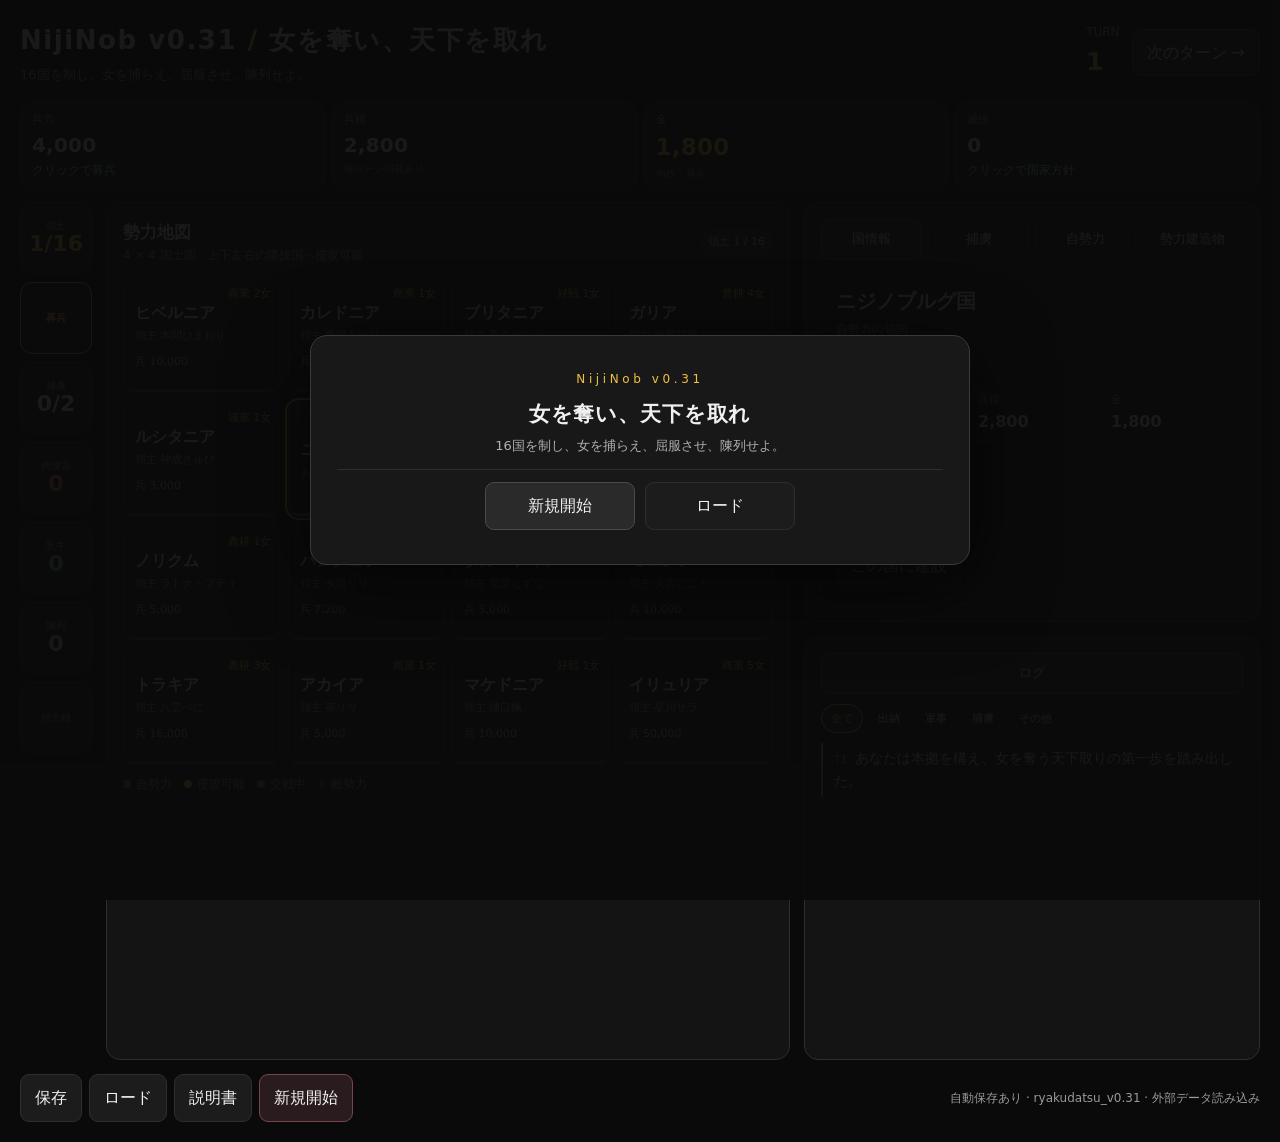
<file: index.html>
<!doctype html>
<html lang="ja">
<head>
<meta charset="utf-8">
<meta name="viewport" content="width=device-width, initial-scale=1">
<title>NijiNob v0.31 — 女を奪い、天下を取れ</title>
<link rel="stylesheet" href="style.css?v=31">
</head>
<body>
<div class="wrap">
<header class="top">
 <div class="brand"><h1>NijiNob v0.31 <span style="color:var(--gold)">/</span> 女を奪い、天下を取れ</h1><p>16国を制し、女を捕らえ、屈服させ、陳列せよ。</p></div>
 <div class="turnbox"><div><div class="eyebrow">TURN</div><div class="turnnum" id="turn">1</div></div><button class="primary" id="nextTop">次のターン →</button></div>
</header>
<section class="hud" id="hud"></section>
<div class="layout">
 <aside class="sidetiles" id="sidetiles"></aside>
 <section class="panel">
  <div class="panelhead"><div><h2>勢力地図</h2><div class="eyebrow">4 × 4 国土図 · 上下左右の隣接国へ侵攻可能</div></div><span class="pill" id="landCount">領土 1 / 16</span></div>
  <div class="mapgrid" id="map"></div>
  <div class="legend"><span><i class="dot" style="background:#8a6fc0"></i>自勢力</span><span><i class="dot" style="background:var(--gold)"></i>侵攻可能</span><span><i class="dot" style="background:#e07a6a"></i>交戦中</span><span><i class="dot" style="background:#3a3a3a"></i>敵勢力</span></div>
 </section>
 <aside class="sidecol">
  <section class="panel">
   <div class="tabs"><button class="active" data-rtab="country">国情報</button><button id="capTabBtn">捕虜</button><button data-rtab="lands">自勢力</button><button data-rtab="specials">勢力建造物</button></div>
   <div id="rightbody"></div>
  </section>
  <section class="panel">
   <div class="tabs"><button class="active" data-ltab="log">ログ</button></div>
   <div id="leftbody"></div>
  </section>
 </aside>
</div>
<div class="bottom">
 <div class="left"><button id="saveBtn">保存</button><button id="loadBtn">ロード</button><button id="manualBtn">説明書</button><button id="resetBtn" class="danger">新規開始</button></div>
 <div class="right"><span class="notice">自動保存あり · ryakudatsu_v0.31 · 外部データ読み込み</span></div>
</div>
</div>
<div id="modalroot"></div><div id="toast" class="toast hidden"></div>

<script src="data/characters.js?v=31"></script>
<script src="data/text.js?v=31"></script>
<script src="js/core.js?v=31"></script>
<script src="js/game.js?v=31"></script>
<script src="js/ui.js?v=31"></script>
<script src="js/main.js?v=31"></script>
</body>
</html>
</file>
<file: style.css>
:root{
 --bg:#0a0a0a;--panel:#141414;--panel2:#1c1c1c;--line:#2e2e2e;
 --text:#f0f0f0;--muted:#9a9a9a;--gold:#f0c040;
 --display:#c9d2dc;--display-dim:#8a94a0;
 --milk:#7fc98a;--milk-dim:#4f8a5c;
 --niku:#d97a6c;--niku-dim:#9c4a40;
 --own:#2a2438;--own-line:#5a4a7a;
 --red:#e07a6a;--green:#7fc98a;--blue:#8ab4d9;
 --adj:#5fd9c0;
}
*{box-sizing:border-box}
body{margin:0;background:var(--bg);color:var(--text);font:16px/1.6 system-ui,-apple-system,"Segoe UI",sans-serif;touch-action:manipulation;user-select:none;-webkit-user-select:none}
button,select{font:inherit}
button{border:1px solid var(--line);background:#1c1c1c;color:var(--text);border-radius:9px;padding:10px 14px;cursor:pointer;transition:.15s}
button:hover{border-color:var(--gold);background:#262626}
button:disabled{opacity:.38;cursor:not-allowed}
button.primary{background:#2a2a2a;border-color:#4a4a4a}
button.danger{border-color:#78454b;background:#2a1c1e}
button,html{-webkit-tap-highlight-color:transparent}
.wrap{max-width:1500px;margin:auto;padding:20px}
.top{display:flex;align-items:center;justify-content:space-between;gap:16px;margin-bottom:16px}
.brand h1{font-size:26px;letter-spacing:.06em;margin:0}
.brand p{margin:3px 0 0;color:var(--muted);font-size:13px}
.turnbox{display:flex;align-items:center;gap:12px}
.turnnum{font-size:25px;font-weight:800;color:var(--gold)}

/* ===== HUD ===== */
.hud{display:grid;grid-template-columns:repeat(4,minmax(100px,1fr));gap:7px;margin-bottom:10px}
.stat,.panel{background:var(--panel);border:1px solid var(--line);border-radius:14px}
.stat{padding:9px 11px}
.stat .k{font-size:11px;color:var(--muted)}
.stat .v{font-size:20px;font-weight:750;letter-spacing:.01em}
.stat .sub{font-size:10px;color:#7a7a7a}
.stat.gold .v{color:var(--gold);font-size:23px}
.stat.warn .v{color:var(--red)}
.stat.clickable .sub{font-size:12px;color:#a5e5f8}
.stat.clickable:hover{border-color:var(--gold);background:#1e1e1e}

.layout{display:grid;grid-template-columns:72px minmax(0,1.2fr) minmax(360px,.8fr);gap:14px}
.sidetiles{display:flex;flex-direction:column;gap:8px}
.stile{width:72px;height:72px;border:1px solid var(--line);border-radius:12px;background:var(--panel);display:flex;flex-direction:column;align-items:center;justify-content:center;cursor:pointer;transition:.15s;padding:4px}
.stile:hover{border-color:var(--gold);background:#1e1e1e}
.stile .tk{font-size:10px;color:var(--muted);line-height:1.2;text-align:center}
.stile .tv{font-size:22px;font-weight:800;line-height:1.1}
.stile.land .tv{color:var(--gold)}
.stile.cap .tv{color:var(--text)}
.stile.niku .tv{color:var(--niku)}
.stile.milk .tv{color:var(--milk)}
.stile.disp .tv{color:var(--display)}
.stile.record .tv{font-size:15px;font-weight:800;color:var(--text);letter-spacing:.02em}
.stile.recruit{border-color:var(--gold);background:#1c1810}
.stile.recruit:hover{border-color:var(--gold);background:#262010}
.stile.recruit .tk{color:var(--gold);font-weight:700}
.stile.recruit .tv{font-size:15px;font-weight:800;color:var(--gold)}

.panel{padding:16px;min-width:0}
.panelhead{display:flex;align-items:center;justify-content:space-between;gap:10px;margin-bottom:12px}
.panelhead h2{font-size:17px;margin:0}
.eyebrow{color:var(--muted);font-size:12px}
.mapgrid{display:grid;grid-template-columns:repeat(4,minmax(0,1fr));gap:8px}
.country{min-height:116px;border:1px solid #333;border-radius:11px;padding:11px;background:#161616;text-align:left;position:relative;overflow:hidden}
.country:before{content:"";position:absolute;inset:auto 0 0;height:3px;background:#3a3a3a}
.country.owned{background:var(--own);border-color:var(--own-line)}
.country.owned:before{background:#8a6fc0}
.country.inbattle{border-color:var(--red)}
.country.inbattle:before{background:var(--red)}
.country.selected{outline:2px solid var(--gold);outline-offset:1px}
.country .cname{font-weight:750;font-size:16px}
.country .cowner{font-size:11px;color:var(--muted);margin-top:2px}
.country .cstats{font-size:11px;color:#b0b0b0;margin-top:8px}
.country .badge{position:absolute;top:7px;right:7px;font-size:11px;color:var(--gold)}
.country .badge.battle{color:var(--red);font-weight:800}
.legend{display:flex;gap:12px;flex-wrap:wrap;color:var(--muted);font-size:12px;margin-top:10px}
.dot{display:inline-block;width:8px;height:8px;border-radius:50%;margin-right:5px}
.sidecol{display:grid;gap:14px;align-content:start}
.countrydetail{background:#111;border:1px solid #2e2e2e;border-radius:11px;padding:14px}
.countrydetail h3{margin:0 0 3px;font-size:20px}
.pills{display:flex;flex-wrap:wrap;gap:6px;margin:9px 0}
.pill{font-size:11px;padding:4px 8px;border-radius:20px;background:#242424;color:#d0d0d0}
.pill.owned{background:#2a2438;color:#c8b8f0}
.pill.aff{background:#2a1e20;color:#e7b8c0}
.pill.cap{background:#2a2410;color:var(--gold)}
.pill.disp{background:#1e2228;color:var(--display)}
.pill.milk{background:#182a18;color:var(--milk)}
.pill.niku{background:#2a1818;color:var(--niku)}
.pill.econ{background:#1e2a2a;color:#8ad9d9}
.detailgrid{display:grid;grid-template-columns:repeat(3,1fr);gap:7px}
.mini{padding:9px;background:#161616;border-radius:8px}
.mini span{display:block;color:var(--muted);font-size:11px}
.mini b{font-size:16px}
.tabs{display:flex;gap:6px;margin-bottom:10px}
.tabs button{flex:1;padding:9px 5px;font-size:13px}
.tabs button.active{background:#2a2a2a;border-color:#4a4a4a}
.tabs button.alert{color:var(--gold);border-color:#8a6f20}
.tabs button.alert.active{background:#2a2410;border-color:#8a6f20;color:var(--gold)}
.filterbar{display:flex;gap:5px;flex-wrap:wrap;margin-bottom:10px}
.filterbar button{font-size:11px;padding:5px 9px;border-radius:20px}
.filterbar button.active{background:#2a2a2a;border-color:var(--gold);color:var(--gold)}
.log{height:300px;overflow:auto;display:flex;flex-direction:column;gap:10px;padding-right:6px}
.logitem{border-left:2px solid #444;padding:4px 0 4px 11px;color:#dcdcdc;font-size:13.5px;line-height:1.7}
.logitem .lt{color:#8a8a8a;font-size:11px;margin-right:7px;font-variant-numeric:tabular-nums}
.logitem.good{border-color:var(--green)}
.logitem.warn{border-color:var(--gold)}
.logitem.bad{border-color:var(--red)}
.logitem.ero{border-color:var(--niku)}
.logitem.disp{border-color:var(--display)}
.logitem.milk{border-color:var(--milk)}
.logitem.niku{border-color:var(--niku)}
.commands{display:grid;grid-template-columns:repeat(3,minmax(0,1fr));gap:8px}
.commands button{min-height:54px;text-align:left}
.commands button strong{display:block;font-size:14px}
.commands button small{display:block;font-size:11px;color:var(--muted);margin-top:2px}
.subheading{font-size:13px;color:#b0b0b0;margin:12px 0 7px}
.bottom{display:flex;justify-content:space-between;align-items:center;gap:10px;margin-top:14px;flex-wrap:wrap}
.bottom .left,.bottom .right{display:flex;gap:7px;flex-wrap:wrap}
.notice{font-size:12px;color:var(--muted)}
.empty{padding:24px 10px;color:var(--muted);text-align:center}

.captives{display:grid;gap:8px;max-height:420px;overflow:auto}
.captives.tabcaptives{max-height:56vh}
.captive{border:1px solid #2e2e2e;border-radius:10px;padding:11px;background:#131313;display:flex;gap:11px}
.captive .cimg{width:72px;height:96px;flex:0 0 72px;border:1px solid #333;border-radius:8px;background:#0d0d0d;overflow:hidden;display:flex;align-items:center;justify-content:center;color:#666;font-size:10px;text-align:center;cursor:pointer;position:relative}
.captive .cimg img{width:100%;height:100%;object-fit:cover}
.captive .cbody{flex:1;min-width:0}
.cname-row h4{margin:0;font-size:15px}
.cmeta-row{display:flex;flex-wrap:wrap;gap:4px;align-items:center;margin:4px 0}
.cmeta-row .status{margin-left:auto}
.captive p{margin:5px 0;color:var(--muted);font-size:12px}
.captive .actions{display:flex;gap:5px;flex-wrap:wrap}
.captive .actions button{font-size:12px;padding:7px 9px}
.status{font-size:11px;border-radius:20px;padding:4px 8px;background:#242424;white-space:nowrap}
.status.ready{background:#2a2410;color:var(--gold)}
.status.display{background:#1e2228;color:var(--display)}
.status.milk{background:#182a18;color:var(--milk)}
.status.niku{background:#2a1818;color:var(--niku)}
.status.resist{background:#2a1a1a;color:#f0b3b3}

.battleoverlay{position:fixed;inset:0;background:#000000e0;display:flex;align-items:center;justify-content:center;padding:18px;z-index:5}
.modal{width:min(660px,100%);background:#181818;border:1px solid #3a3a3a;border-radius:17px;padding:22px;box-shadow:0 20px 80px #0009;max-height:90vh;overflow:auto}
.modal.wide{width:min(1000px,100%)}
.modal h2{margin:0 0 5px;font-size:21px}
.modal p{color:#b0b0b0}
.recruitcount{font-size:14px;font-weight:800;color:var(--gold);background:#1c1810;border:1px solid #4a4030;border-radius:8px;padding:7px 12px;margin:8px 0;display:inline-block;letter-spacing:.05em}
.battlebars{display:grid;grid-template-columns:1fr 1fr;gap:12px;margin:16px 0}
.barwrap{background:#0d0d0d;border-radius:8px;overflow:hidden;height:10px;margin-top:5px}
.bar{height:100%;background:var(--gold)}
.bar.enemy{background:var(--red)}
.battleactions{display:grid;grid-template-columns:repeat(3,1fr);gap:8px}
.battleactions button{text-align:left}
.battleactions b{display:block;font-size:15px}
.battleactions small{font-size:11px;color:#b0b0b0}
.modalnote{font-size:12px;color:#7a7a7a}
.toast{position:fixed;bottom:18px;left:50%;transform:translateX(-50%);background:#f0f0f0;color:#0a0a0a;padding:11px 18px;border-radius:9px;box-shadow:0 8px 30px #0006;z-index:10;font-weight:650;max-width:90%;text-align:center;font-size:15px}
.hidden{display:none!important}
select,input{background:#1c1c1c;color:var(--text);border:1px solid var(--line);padding:9px;border-radius:8px;width:100%;font:inherit}
.separator{height:1px;background:var(--line);margin:12px 0}
.victory{text-align:center;padding:18px}
.victory h2{color:var(--gold);font-size:30px}

.bldtabs{display:flex;gap:6px;margin-bottom:10px}
.bldtabs button{flex:1;padding:9px}
.bldtabs button.active{background:#2a2a2a;border-color:#4a4a4a}
.nextlvl{color:var(--gold);font-size:12px;margin-top:4px}
.bcard{border:1px solid #2e2e2e;border-radius:10px;padding:13px;background:#131313}
.bcard.disp{border-color:var(--display-dim)}
.bcard.milk{border-color:var(--milk-dim)}
.bcard.niku{border-color:var(--niku-dim)}
.bcard h4{font-size:17px;margin:0}
.bcard .effect{font-size:14px;font-weight:700;color:var(--gold);background:#1c1c1c;border:1px solid #3a3a3a;border-radius:8px;padding:8px 11px;margin:8px 0}
.bcard.disp .effect{color:var(--display)}
.bcard.milk .effect{color:var(--milk)}
.bcard.niku .effect{color:var(--niku)}
.bcard .flavor{font-size:13.5px;color:#b8b8b8;line-height:1.8;margin:8px 0}

.bldgrid{display:grid;grid-template-columns:repeat(3,1fr);gap:12px;margin:14px 0}
.bldcard{aspect-ratio:1/1;border:1px solid #2e2e2e;border-radius:12px;background:#131313;padding:14px;display:flex;flex-direction:column;position:relative;transition:.15s}
.bldcard:hover{border-color:var(--gold);background:#181818}
.bldcard.disp{border-color:var(--display-dim)}
.bldcard.milk{border-color:var(--milk-dim)}
.bldcard.niku{border-color:var(--niku-dim)}
.bldcard .bldname{font-size:16px;font-weight:750;margin:0}
.bldcard .bldbadge{position:absolute;top:10px;right:10px;font-size:10px;border-radius:20px;padding:3px 8px;background:#242424;color:#b0b0b0}
.bldcard .bldbadge.built{background:#1e2a1e;color:#b3f2d4}
.bldcard .bldeff{font-size:12px;font-weight:700;color:var(--gold);background:#1c1c1c;border:1px solid #3a3a3a;border-radius:8px;padding:7px 9px;margin:9px 0;line-height:1.5}
.bldcard.disp .bldeff{color:var(--display)}
.bldcard.milk .bldeff{color:var(--milk)}
.bldcard.niku .bldeff{color:var(--niku)}
.bldcard .bldflavor{font-size:12px;color:#a8a8a8;line-height:1.6;margin:6px 0 0;overflow:hidden;flex:1}
.adjbox{margin:8px 0;border:1px solid #2a4a44;background:#0e1a18;border-radius:8px;padding:8px 11px}
.adjhead{font-size:11px;color:var(--adj);font-weight:800;letter-spacing:.05em;margin-bottom:4px}
.adjline{font-size:12.5px;color:#a8e5d8;line-height:1.7}
.givesbox{margin:8px 0;border:1px solid #3a3020;background:#1a160e;border-radius:8px;padding:8px 11px}
.giveshead{font-size:11px;color:#e0b050;font-weight:800;letter-spacing:.05em;margin-bottom:4px}
.givesline{font-size:12px;color:#e5d0a8;line-height:1.6}
.bldcard .bldcost{font-size:12px;color:var(--muted);margin-top:auto}
.bldcard .bldcost b{color:var(--gold);font-size:14px}
.bldcard .bldbtn{margin-top:8px;width:100%;font-size:13px;padding:8px}

.temperpill{font-size:11px;padding:3px 7px;border-radius:20px;background:#1e1e2a;color:#c0bcee;margin-right:3px}
.contactrow{display:flex;gap:5px;flex-wrap:wrap;margin-top:6px}
.contactrow button{font-size:12px;padding:6px 9px}
.contactrow button.hit{border-color:#5a9c6e;background:#16261c}
.contactrow button.miss{border-color:#9c5a5a;background:#261616}
.tabbadge{font-size:10px;border-radius:20px;padding:1px 6px;background:#2a2410;color:var(--gold);margin-left:5px;font-weight:700}
.namelink{cursor:pointer;border-bottom:1px dotted #7a7a7a}
.namelink:hover{color:var(--gold);border-color:var(--gold)}

.profwrap{display:grid;grid-template-columns:200px 1fr;gap:18px}
.profimg{width:200px;aspect-ratio:2/3;border:1px solid #3a3a3a;border-radius:11px;background:#111;display:flex;align-items:center;justify-content:center;color:#666;font-size:13px;overflow:hidden;position:relative}
.profimg img{width:100%;height:100%;object-fit:cover}
.proftable{display:grid;grid-template-columns:auto 1fr;gap:6px 14px;align-content:start}
.proftable .pk{color:var(--muted);font-size:13px;white-space:nowrap}
.proftable .pv{font-size:14px}

.slotgrid{display:grid;grid-template-columns:repeat(3,1fr);gap:10px;margin:14px 0}
.slot{min-height:150px;border:1px solid #e8e8e8;border-radius:12px;background:#111;padding:12px;cursor:pointer;transition:.15s;position:relative;display:flex;flex-direction:column;justify-content:center;align-items:center;text-align:center}
.slot:hover{border-color:var(--gold);background:#181818}
.slot.locked{opacity:.45;cursor:default;background:#0d0d0d;border-color:#5a5a5a}
.slot.locked:hover{border-color:#5a5a5a;background:#0d0d0d}
.slot.center{border-color:#f0c040;background:#181810}
.slot.center:hover{border-color:var(--gold)}
.slot.disp{border-color:var(--display-dim)}
.slot.milk{border-color:var(--milk-dim)}
.slot.niku{border-color:var(--niku-dim)}
.slot .slotlabel{font-size:15px;font-weight:750}
.slot.disp .slotlabel{color:var(--display)}
.slot.milk .slotlabel{color:var(--milk)}
.slot.niku .slotlabel{color:var(--niku)}
.slot .slotlv{font-size:12px;color:var(--gold);margin-top:4px}
.slot .sloteff{font-size:11px;color:#9a9a9a;margin-top:6px;line-height:1.5}
.slot .slotempty{font-size:13px;color:#666}
.slot .lockmark{font-size:11px;color:#666;margin-top:6px}
.slot .slotbadge{position:absolute;top:8px;right:8px;font-size:10px;border-radius:20px;padding:2px 7px;background:#1e2a1e;color:#b3f2d4}
.slot.center .slotbadge{background:#2a2410;color:var(--gold)}
.slot .assignbtn{position:absolute;bottom:6px;left:6px;right:6px;font-size:11px;padding:5px;border-radius:7px}
.slot .buffmark{position:absolute;top:8px;left:8px;font-size:10px;color:var(--adj)}

.specialrow{display:grid;grid-template-columns:1fr 1fr;gap:10px;margin:14px 0}
.spcard{border:1px solid #3a3a3a;border-radius:12px;padding:14px;background:#111}
.spcard h4{margin:0 0 4px;font-size:16px}
.spcard .effect{font-size:13px;font-weight:700;color:var(--gold);background:#1c1c1c;border:1px solid #3a3a3a;border-radius:8px;padding:7px 10px;margin:8px 0}
.spcard .flavor{font-size:14.5px;color:#c8c8c8;line-height:1.85;margin:8px 0}

.manual h3{font-size:16px;color:var(--gold);margin:16px 0 6px}
.manual h3:first-child{margin-top:0}
.manual p,.manual li{font-size:14px;color:#d0d0d0;line-height:1.8}
.manual ul{padding-left:20px;margin:6px 0}
.recordgroup{padding:9px 0;border-bottom:1px solid #2e2e2e}
.recordgroup .rgtitle{font-weight:700;font-size:14px;margin-bottom:4px}
.recordgroup .rgrow{font-size:13px;color:#c8c8c8;line-height:1.9}

/* ===== 戦闘モーダル ===== */
.battlemodal{width:min(820px,100%)}
.battlelayout{display:grid;grid-template-columns:1fr;gap:14px;margin-top:12px}
.battleside{display:flex;flex-direction:row;gap:10px;flex-wrap:wrap;max-height:280px;overflow-y:auto}
.enemygen{text-align:center}
.enemyimg{width:110px;aspect-ratio:2/3;border:1px solid #3a3a3a;border-radius:10px;background:#111;overflow:hidden;display:flex;align-items:center;justify-content:center;color:#666;font-size:11px}
.enemyimg img{width:100%;height:100%;object-fit:cover}
.enemygname{font-size:12px;color:#c8c8c8;margin-top:4px}
.battlemain{min-width:0}
.lasttactic{font-size:13px;color:#c8c8c8;margin:10px 0;padding:8px 11px;background:#1c1c1c;border-radius:8px;border:1px solid #3a3a3a}
.lasttactic b{color:var(--gold)}
.res-good{color:var(--green)}
.res-bad{color:var(--red)}
.roundinfo{font-size:12px;color:var(--muted);margin-bottom:8px}
.retreatbtn{width:100%;margin-top:8px}

/* ===== 国家方針ツリー ===== */
.treegrid{display:grid;grid-template-columns:repeat(4,1fr);gap:12px;margin:14px 0}
.treecol{display:flex;flex-direction:column;gap:8px}
.treecolhead{font-size:13px;color:var(--gold);text-align:center;font-weight:700}
.treenode{border:1px solid #3a3a3a;border-radius:9px;padding:12px 8px;text-align:center;font-size:12px;cursor:pointer;background:#131313;transition:.15s;opacity:.42;filter:saturate(.5)}
.treenode:hover{border-color:var(--gold)}
.treecolhead.c-army{color:#e0a050}
.treecolhead.c-captive{color:#c07ad9}
.treecolhead.c-home{color:#7fc98a}
.treecolhead.c-enemy{color:#e07a6a}
.treenode.c-army{border-color:#3a3020}
.treenode.c-captive{border-color:#332a3a}
.treenode.c-home{border-color:#243a28}
.treenode.c-enemy{border-color:#3a2820}
.treenode.buyable{opacity:1;filter:none;font-weight:700;box-shadow:0 0 0 1px currentColor,0 0 14px -2px currentColor}
.treenode.c-army.buyable{border-color:#e0a050;background:#1c1810;color:#f0d0a0}
.treenode.c-captive.buyable{border-color:#c07ad9;background:#1a141c;color:#e0c0f0}
.treenode.c-home.buyable{border-color:#7fc98a;background:#101c14;color:#b3f2d4}
.treenode.c-enemy.buyable{border-color:#e07a6a;background:#1c1210;color:#f0b3a8}
.treenode.buyable:hover{background:#242424}
.treenode.owned{opacity:1;filter:none;font-weight:700}
.treenode.c-army.owned{border-color:#e0a050;background:#2a1e10;color:#f0d0a0}
.treenode.c-captive.owned{border-color:#c07ad9;background:#241a2a;color:#e0c0f0}
.treenode.c-home.owned{border-color:#7fc98a;background:#16261c;color:#b3f2d4}
.treenode.c-enemy.owned{border-color:#e07a6a;background:#2a1a18;color:#f0b3a8}
.treenode.owned:before{content:"✓ ";color:#7fc98a;font-weight:900}

/* ===== スタンプ ===== */
.stamp{position:absolute;top:50%;left:50%;transform:translate(-50%,-50%) rotate(-12deg);padding:2px 10px;border:3px solid;border-radius:4px;font-family:"Yu Mincho","Hiragino Mincho ProN",serif;font-weight:900;font-size:16px;line-height:1.1;letter-spacing:.02em;text-indent:.02em;text-shadow:0 0 2px currentColor,0 0 10px #00000099;pointer-events:none;z-index:1;white-space:nowrap;box-shadow:0 2px 10px #00000099}
.stamp-cap{border-color:#e01e4a;color:#e01e4a}
.stamp-display{border-color:#020202dc;color:#00000091}
.stamp-nikubenki{border-color:#d11a10;color:#d11a10}
.stamp-milk{border-color:#1fbf3a;color:#1fbf3a}
.cimg .stamp{font-size:13px;padding:1px 5px;border-width:2px;letter-spacing:0;text-indent:0}
.profimg .stamp{font-size:52px;padding:2px 14px;border-width:6px;letter-spacing:.02em;text-indent:.02em;border-radius:8px;text-shadow:0 0 10px currentColor,0 0 2px #000}
.profimg .stamp-nikubenki{font-size:42px;padding:2px 10px;letter-spacing:0;text-indent:0}

/* ===== 特徴ピル ===== */
.traitpill{position:relative;font-size:11px;padding:3px 7px;border-radius:20px;background:#1a2a1e;color:#a5e5b8;margin-right:3px;cursor:help}
.traitpill .tiptext{position:absolute;bottom:calc(100% + 6px);left:50%;transform:translateX(-50%);width:max-content;max-width:240px;background:#0d0d0d;border:1px solid #3a3a3a;border-radius:9px;padding:9px 11px;z-index:20;opacity:0;visibility:hidden;transition:.12s;box-shadow:0 6px 24px #000000cc;white-space:normal;text-align:left;pointer-events:none}
.traitpill:hover .tiptext{opacity:1;visibility:visible}
.traitpill .tiptext .tiptitle{font-size:12px;font-weight:800;color:#a5e5b8;margin-bottom:4px}
.traitpill .tiptext .tipeff{font-size:11.5px;color:#f0a5c8;line-height:1.6;margin-bottom:5px}
.traitpill .tiptext .tipflavor{font-size:11.5px;color:#b8b8b8;line-height:1.7;font-style:italic;border-top:1px solid #2e2e2e;padding-top:5px}
.captives .traitpill .tiptext{bottom:auto;top:calc(100% + 6px)}

/* ===== 捕虜獲得イベント（戦闘報告書） ===== */
.capEventModal{width:min(760px,100%);background:#1a1712;border:1px solid #4a4030;box-shadow:0 0 0 1px #2a2418 inset,0 20px 80px #0009;font-family:"Yu Mincho","Hiragino Mincho ProN",serif}
.rephead{text-align:center;margin-bottom:6px}
.repno{font-size:12px;color:#a89878;letter-spacing:.1em}
.reptitle{font-size:26px;font-weight:900;letter-spacing:.3em;color:#e8dcc0;margin:4px 0}
.repsub{font-size:12px;color:#a89878;letter-spacing:.15em}
.reprule{height:2px;background:linear-gradient(90deg,transparent,#6a5c40,transparent);margin:12px 0}
.repintro{font-size:13px;color:#c8bca0;text-align:center;margin:8px 0 14px}
.capEventList{display:flex;flex-direction:column;gap:14px;max-height:60vh;overflow-y:auto;margin:14px 0;padding-right:6px}
.capEventRow{display:grid;grid-template-columns:110px 1fr;gap:14px;border:1px solid #4a4030;background:#141109;border-radius:4px;padding:12px}
.capEventImg{width:110px;aspect-ratio:2/3;border:1px solid #4a4030;border-radius:9px;background:#0d0b06;overflow:hidden;display:flex;align-items:center;justify-content:center;color:#666;font-size:11px}
.capEventImg img{width:100%;height:100%;object-fit:cover}
.capEventBody{min-width:0}
.capEventName{font-size:16px;font-weight:750;display:flex;flex-wrap:wrap;gap:5px;align-items:center;margin-bottom:8px;color:#e8dcc0}
.repcols{display:grid;grid-template-columns:1fr 1.4fr;gap:12px;margin-top:8px}
.repleft{border-right:1px dashed #4a4030;padding-right:10px}
.repfield{display:flex;justify-content:space-between;gap:8px;font-size:12px;padding:3px 0;border-bottom:1px dotted #3a3220}
.repk{color:#a89878;white-space:nowrap}
.repv{color:#e0d4b8;text-align:right}
.repright{min-width:0}
.reph{font-size:12px;color:#a89878;letter-spacing:.2em;margin-bottom:4px}
.reptext{font-size:13px;color:#d8ccb0;line-height:1.9;word-break:break-word;overflow-wrap:anywhere}
.logreopen{font-size:11px;padding:3px 8px;margin-left:8px;border-radius:20px;vertical-align:middle}
.secretval{cursor:pointer;border-bottom:1px dotted #7a7a7a}
.secretval:hover{color:var(--gold);border-color:var(--gold)}
.secrettier{font-size:15px;color:#e5d0a8;line-height:1.9;background:#1a160e;border:1px solid #3a3020;border-radius:8px;padding:10px 13px}
/* ===== 新聞（修正版） ===== */
/* ===== 新聞 ===== */
.newsmodal{background:#d6cdb8;border:1px solid #7a6a4a;color:#1a1712;font-family:"Yu Mincho","Hiragino Mincho ProN",serif;box-shadow:0 0 0 1px #b0a488 inset,0 20px 80px #0009;background-image:repeating-linear-gradient(0deg,#00000009 0 1px,transparent 1px 3px);display:flex;flex-direction:column;max-height:88vh;overflow:hidden}
.newshead{display:flex;justify-content:space-between;align-items:baseline;border-bottom:3px double #5a5040;padding-bottom:4px;margin-bottom:6px}
.newspaper{font-size:28px;font-weight:900;letter-spacing:.15em;color:#1a1712}
.newsturn{font-size:13px;color:#3a3428;letter-spacing:.1em;font-weight:700}
.newsrule{height:1px;background:#7a6a4a;margin:8px 0}
.newsrule.double{height:2px;border-top:1px solid #7a6a4a;border-bottom:1px solid #7a6a4a;background:none}
.newsbody{overflow-y:auto;flex:1;min-height:0;padding-right:6px}
.newslead h3{margin:2px 0 4px;font-size:22px;color:#1a1712;letter-spacing:.02em;font-weight:700}
.newslead p{font-size:15px;color:#1a1712;line-height:1.9;margin:6px 0;text-align:justify}
.newsflag{display:inline-block;font-size:10px;letter-spacing:.1em;color:#1a1712;border:1px solid #1a1712;padding:1px 6px;font-weight:700;background:#d6cdb8}
.newslead.peace .newsflag{color:#3a5a40;border-color:#3a5a40}
.newsincome{font-size:15px;color:#1a1712;line-height:1.8;border:1px solid #6b5d40;padding:10px 12px;background:#cfc5a8;margin:8px 0}
.newsincomehead{font-size:15px;letter-spacing:.15em;color:#1a1712;margin-bottom:6px;font-weight:900;border-bottom:2px solid #1a1712;padding-bottom:3px;display:block}
.newschanges{margin:8px 0}
.newschange{display:flex;gap:12px;align-items:center;margin:6px 0;padding-bottom:6px;border-bottom:1px dotted #6b5d40}
.newschange:last-child{border-bottom:none}
.newsimg{width:56px;height:74px;flex:0 0 56px;border:1px solid #6b5d40;background:#c4b898;overflow:hidden;display:flex;align-items:center;justify-content:center;color:#5a5040;font-size:9px;filter:grayscale(.6) contrast(1.1) brightness(.9);box-shadow:0 1px 2px #00000020 inset}
.newsimg img{width:100%;height:100%;object-fit:cover}
.newstext{font-size:15px;color:#1a1712;line-height:1.6;font-weight:600}
.newsmodal .eyebrow{color:#3a3428;font-size:13px}
.newsmodal .primary{background:#1a1712;border-color:#1a1712;color:#d6cdb8;padding:8px 16px;font-weight:700;font-size:14px}
.newsmodal .primary:hover{background:#3a3428;border-color:#3a3428}
.newsfront{flex:0 0 auto;max-height:46vh;overflow-y:auto;padding:2px 0}
.newsfront .newslead h3{font-size:30px;line-height:1.3}
.newsfront .newslead p{font-size:16px;line-height:2}
.newslead .newschange{align-items:flex-start}
.newslead .newschange p{flex:1;min-width:0;margin:0}
/* ===== レスポンシブ ===== */
@media(max-width:760px){
 .wrap{padding:10px}
 .layout{grid-template-columns:1fr}
 .sidetiles{flex-direction:row;overflow-x:auto;gap:6px}
 .stile{width:60px;height:60px;flex:0 0 60px}
 .mapgrid{grid-template-columns:repeat(4,1fr);gap:5px}
 .country{min-height:84px;padding:7px}
 .country .cname{font-size:13px}
 .country .cowner{font-size:9px}
 .hud{grid-template-columns:repeat(2,1fr)}
 .commands{grid-template-columns:repeat(2,1fr)}
 .profwrap{grid-template-columns:1fr}
 .profimg{width:100%;max-width:200px;margin:auto}
 .battlelayout{grid-template-columns:1fr}
 .treegrid{grid-template-columns:repeat(2,1fr)}
 .bldgrid{grid-template-columns:repeat(2,1fr)}
 .slotgrid{grid-template-columns:repeat(2,1fr)}
 .modal{padding:14px}
 button{min-height:44px}
}
@media(max-width:580px){
 .bldgrid{grid-template-columns:repeat(2,1fr);gap:8px}
 .bldcard{padding:10px}
 .bldcard .bldname{font-size:14px}
 .bldcard .bldeff{font-size:11px}
 .bldcard .bldflavor{font-size:10.5px}
 .enemyimg{width:80px}
 .capEventRow{grid-template-columns:90px 1fr}
 .capEventImg{width:90px}
}
.titleoverlay{background:#0a0a0aee}
.titlemodal{text-align:center;padding:34px 26px}
.titlemark{font-size:12px;letter-spacing:.3em;color:var(--gold);margin-bottom:8px}
.titlename{font-size:26px;margin:0 0 8px;letter-spacing:.04em}
.titlelead{font-size:13px;color:var(--muted);margin:0}
.titlerow{display:flex;gap:10px;justify-content:center;flex-wrap:wrap}
.titlerow button{min-width:150px}
.optlabel{font-size:12px;color:var(--gold);letter-spacing:.1em;margin:14px 0 7px;text-align:left}
.optgrid{display:grid;grid-template-columns:repeat(3,1fr);gap:8px}
.optgrid.two{grid-template-columns:repeat(2,1fr)}
.optbtn{text-align:left;padding:11px}
.optbtn b{display:block;font-size:14px}
.optbtn small{display:block;font-size:11px;color:var(--muted);margin-top:3px;line-height:1.5}
.optbtn.active{border-color:var(--gold);background:#2a2410}
.optbtn.active b{color:var(--gold)}
</file>
